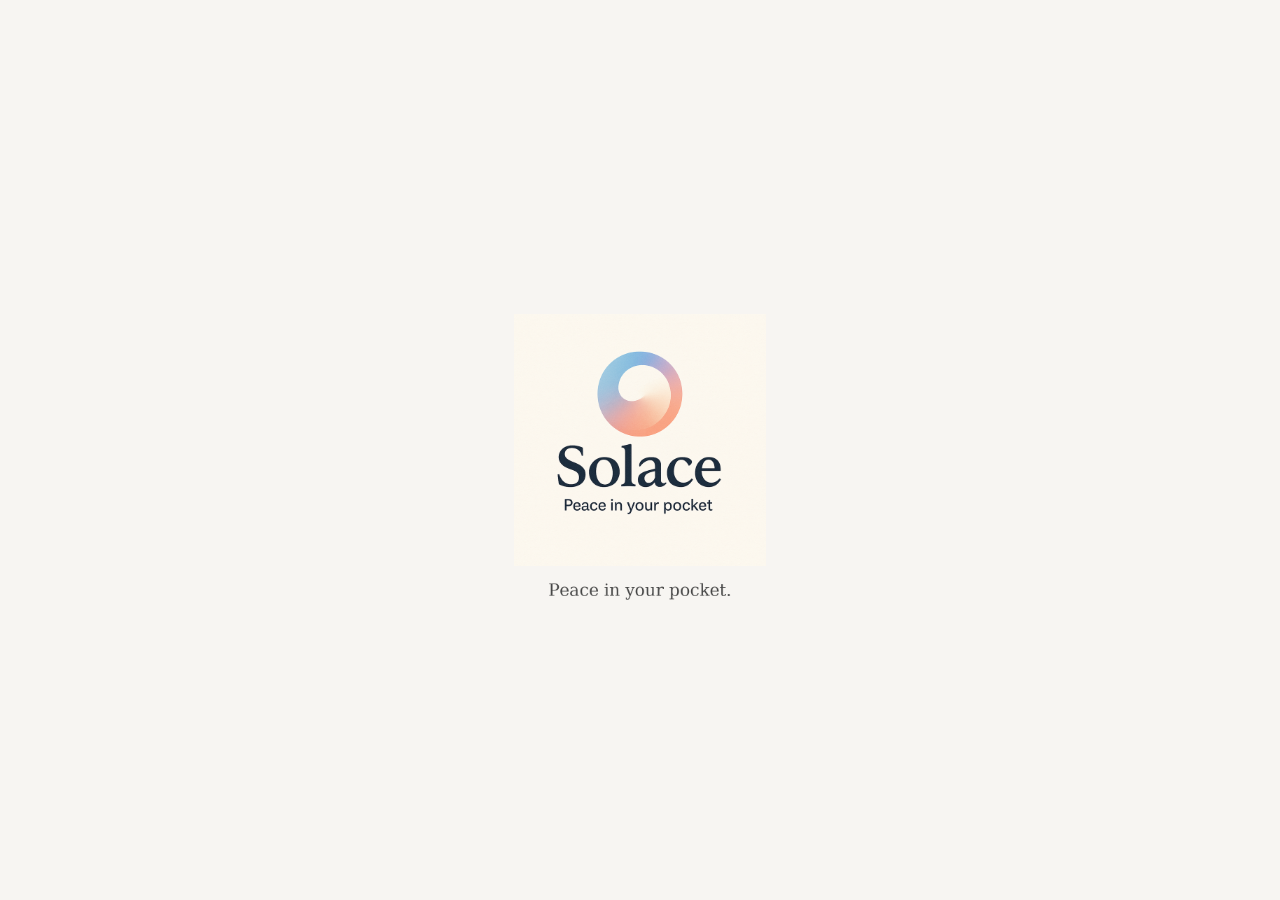
<file: index.html>
<!doctype html>
<html lang="en">
<head>
  <meta charset="utf-8" />
  <meta name="viewport" content="width=device-width, initial-scale=1" />
  <title>Solace — First Light</title>
  <link rel="icon" href="solace-brand-package-v3/web/favicon.ico?v=12">
  <style>
    :root { --bg:#F7F5F2; --text:#1E2330; }
    * { box-sizing:border-box }
    html,body { margin:0; padding:0; background:var(--bg); color:var(--text); }
    .hero { min-height:min(100dvh,900px); display:grid; place-items:center; padding:5vw; }
    img { max-width:100%; height:auto; display:block; object-fit:contain; width:min(80vw,560px); }
    /* hard kill: hide ANY paragraphs */
    p { display:none !important; }
  </style>
</head>
<body>
  <main class="hero">
    <img src="solace-brand-package-v3/logos/solace-lockup-primary.png?v=12" alt="Solace">
  </main>
  <script>
    (async () => {
      try {
        if ('serviceWorker' in navigator) {
          const regs = await navigator.serviceWorker.getRegistrations();
          regs.forEach(r => r.unregister());
        }
        if (window.caches && caches.keys) {
          const keys = await caches.keys();
          await Promise.all(keys.map(k => caches.delete(k)));
        }
      } catch {}
    })();
  </script>
</body>
</html>
</file>
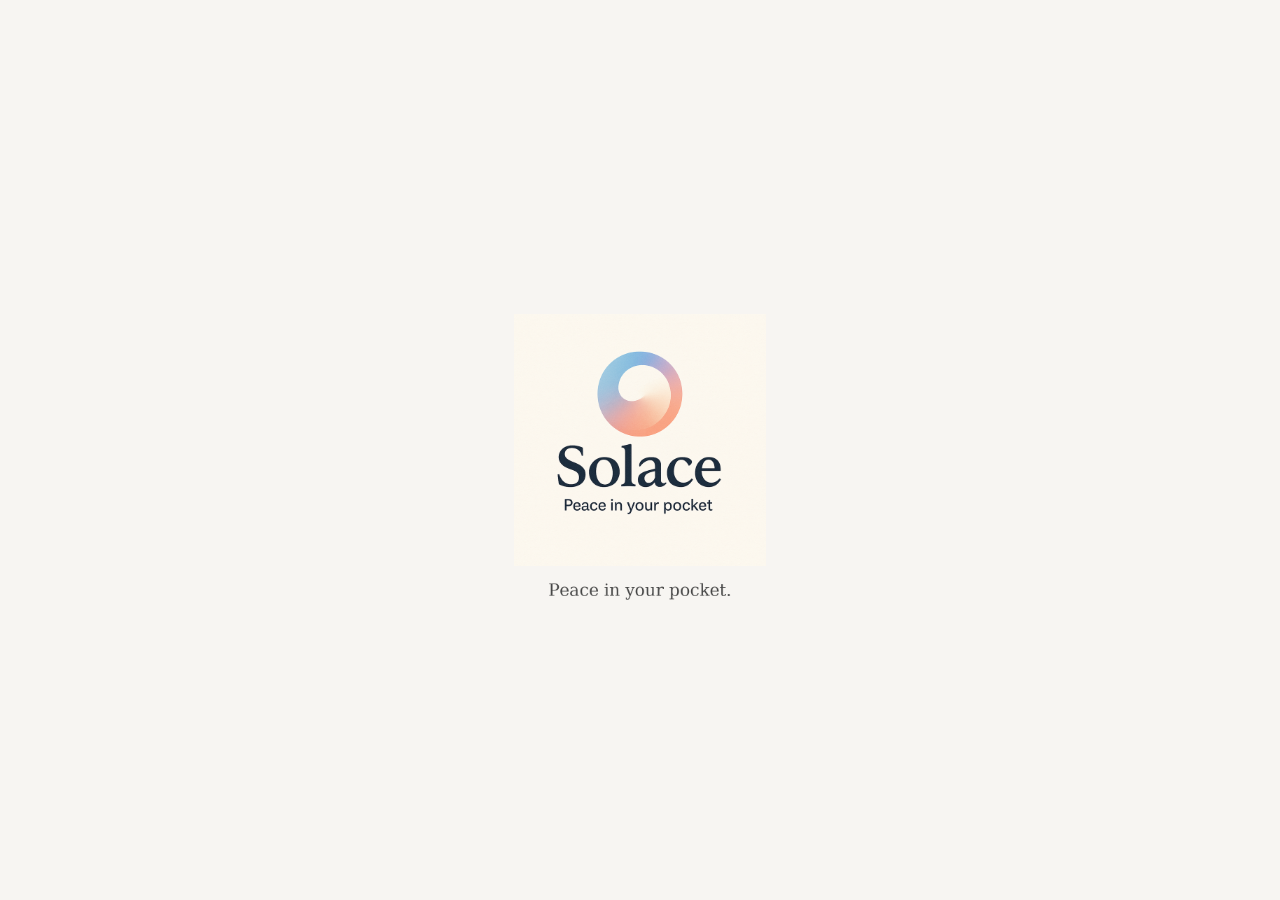
<file: debug.html>
<!doctype html>
<html lang="en">
<head>
  <meta charset="utf-8" />
  <meta name="viewport" content="width=device-width, initial-scale=1" />
  <title>Solace Debug</title>
  <style>
    :root { --bg:#F7F5F2; --text:#1E2330; }
    * { box-sizing:border-box }
    html,body { margin:0; padding:0; background:var(--bg); color:var(--text); }
    .hero { min-height:min(100dvh,900px); display:grid; place-items:center; padding:5vw; }
    img { max-width:100%; height:auto; display:block; object-fit:contain; width:min(80vw,560px); }
    /* hide ANY paragraph text, just in case */
    p { display:none !important; }
  </style>
</head>
<body>
  <main class="hero">
    <img src="solace-brand-package-v3/logos/solace-lockup-primary.png?v=42" alt="Solace">
  </main>
  <script>
    // Nuke any stale service workers & caches for this scope
    (async () => {
      try {
        if ('serviceWorker' in navigator) {
          const regs = await navigator.serviceWorker.getRegistrations();
          regs.forEach(r => r.unregister());
        }
        if (window.caches && caches.keys) {
          const keys = await caches.keys();
          await Promise.all(keys.map(k => caches.delete(k)));
        }
      } catch {}
    })();
  </script>
</body>
</html>
</file>
